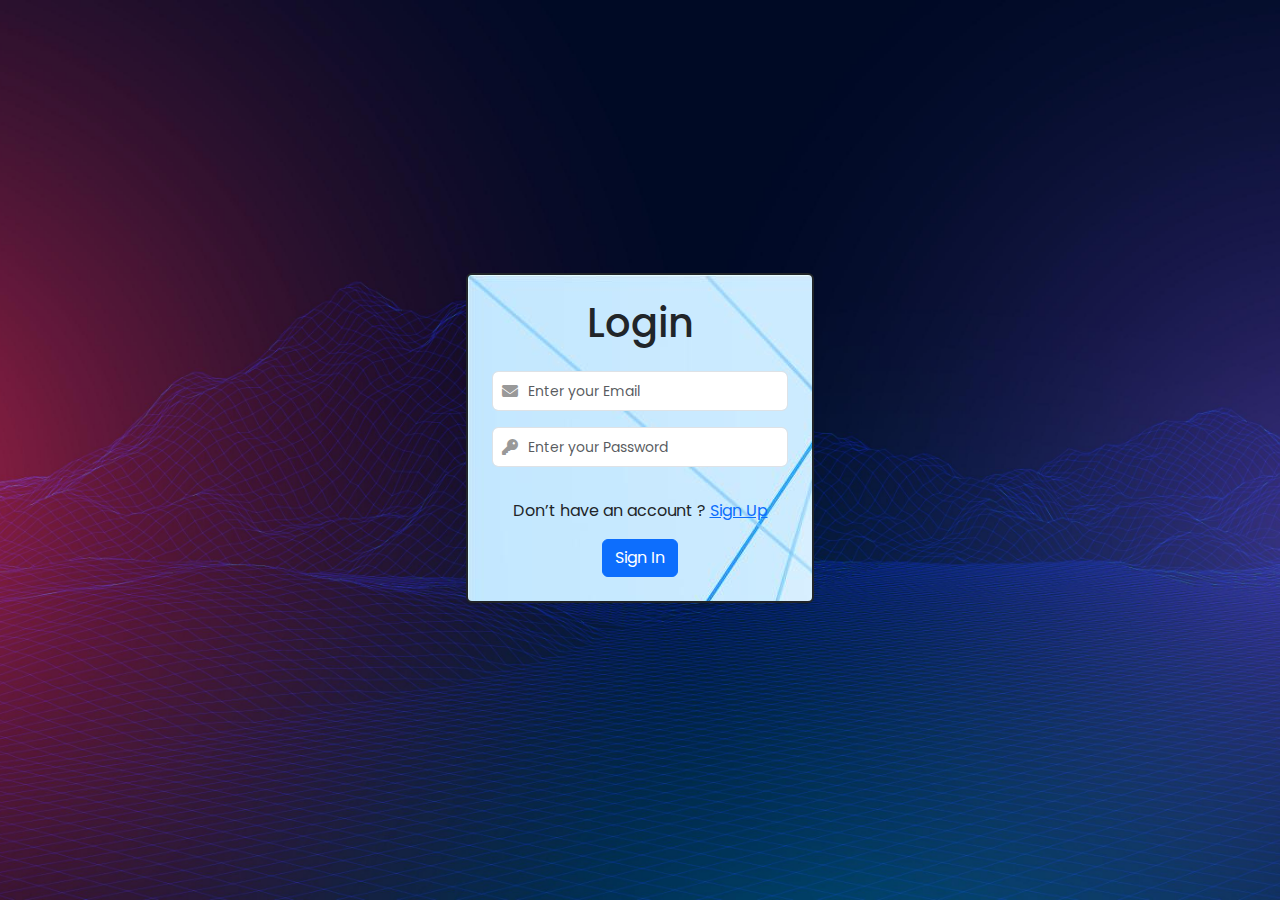
<file: index.html>
<html lang="en">
<head>
    <meta charset="UTF-8">
    <meta name="viewport" content="width=device-width, initial-scale=1.0">
    <title>Login</title>
    
     <!--  ?css  -->
    <link rel="stylesheet" href="css/bootstrap.min.css">
    <link rel="stylesheet" href="css/style.css">

    <!--! icon  -->
    <link rel="stylesheet" href="https://cdnjs.cloudflare.com/ajax/libs/font-awesome/6.7.2/css/all.min.css" integrity="sha512-Evv84Mr4kqVGRNSgIGL/F/aIDqQb7xQ2vcrdIwxfjThSH8CSR7PBEakCr51Ck+w+/U6swU2Im1vVX0SVk9ABhg==" crossorigin="anonymous" referrerpolicy="no-referrer" />

    <!--* fonts -->
    <link rel="preconnect" href="https://fonts.googleapis.com">
<link rel="preconnect" href="https://fonts.gstatic.com" crossorigin>
<link href="https://fonts.googleapis.com/css2?family=Pacifico&family=Poppins:ital,wght@0,100;0,200;0,300;0,400;0,500;0,600;0,700;0,800;0,900;1,100;1,200;1,300;1,400;1,500;1,600;1,700;1,800;1,900&family=Tagesschrift&display=swap" rel="stylesheet">
</head>
<body>
    
    <main class="w-75 m-auto ">
        <div class="container d-flex flex-column align-items-center justify-content-center vh-100 w-75">
            <div class="mb-4 bg-light p-4 rounded shadow-sm w-50 center-img">
                <h1 class="text-center mb-4">Login</h1>
                  <div class="input-icon mb-3">
                    <i class="fa-solid fa-envelope"></i>
                    <input id="sign-In-Email" class="form-control" placeholder="Enter your Email" type="email">
                  </div>
                  <div class="input-icon mb-3">
                    <i class="fa-solid fa-key"></i>
                    <input id="sign-In-Password" class="form-control" placeholder="Enter your Password" type="password">
                  </div>
                <div class="d-flex justify-content-center flex-column align-items-center">
                <p id="sign-In-Error" class="text-danger"></p>
                    <p class="text-sucsess">Don’t have an account ? <a class="text-sucsess" href="signup.html">Sign Up</a></p>
                <button id="sign-In-Button" class="btn btn-primary">Sign In</button>
            </div>
            </div>
        </div>
    </main>
    <script src="js/index.js"></script>
</body>
</html>
</file>
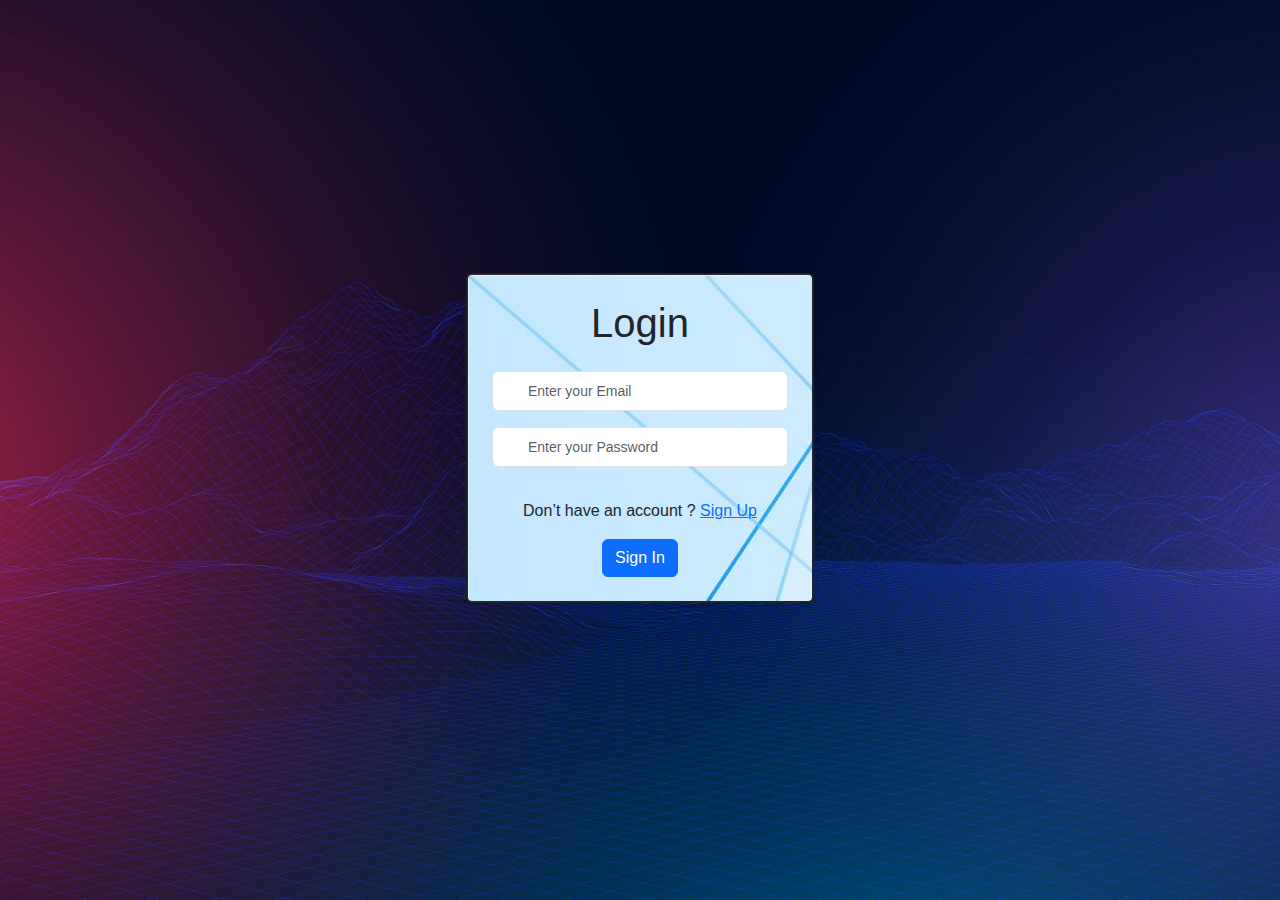
<file: main.html>
<html lang="en">
<head>
    <meta charset="UTF-8">
    <meta name="viewport" content="width=device-width, initial-scale=1.0">
    <title>Welcome</title>
    
     <!--  ?css  -->
    <link rel="stylesheet" href="css/bootstrap.min.css">
    <link rel="stylesheet" href="css/style.css">

    <!--! icon  -->
    <link rel="stylesheet" href="https://cdnjs.cloudflare.com/ajax/libs/font-awesome/6.7.2/css/all.min.css" integrity="sha512-Evv84Mr4kqVGRNSgIGL/F/aIDqQb7xQ2vcrdIwxfjThSH8CSR7PBEakCr51Ck+w+/U6swU2Im1vVX0SVk9ABhg==" crossorigin="anonymous" referrerpolicy="no-referrer" />
</head>
<body>
    <div class="container">
        <div class="d-flex justify-content-center">
            <navbar class="my-3 d-flex justify-content-between align-items-center w-75 ">
                <a href="#"><h1 class="text-center">Welcome</h1></a>
                <button id="log-Out-Button" class="btn btn-danger">Log Out</button>
            </navbar>
        </div>

        <div class="d-flex justify-content-center align-items-center vh-100 ">
            <div class="w-50 bg-welcome">
                <h1 class="text-center mb-3">Welcome <span id="user-Name"></span></h1>
                <p class="text-center">This is a simple welcome page after successful login.</p>
            </div>

        </div>
    </div>
    
    <script src="js/index.js"></script>
</body>
</html>
</file>
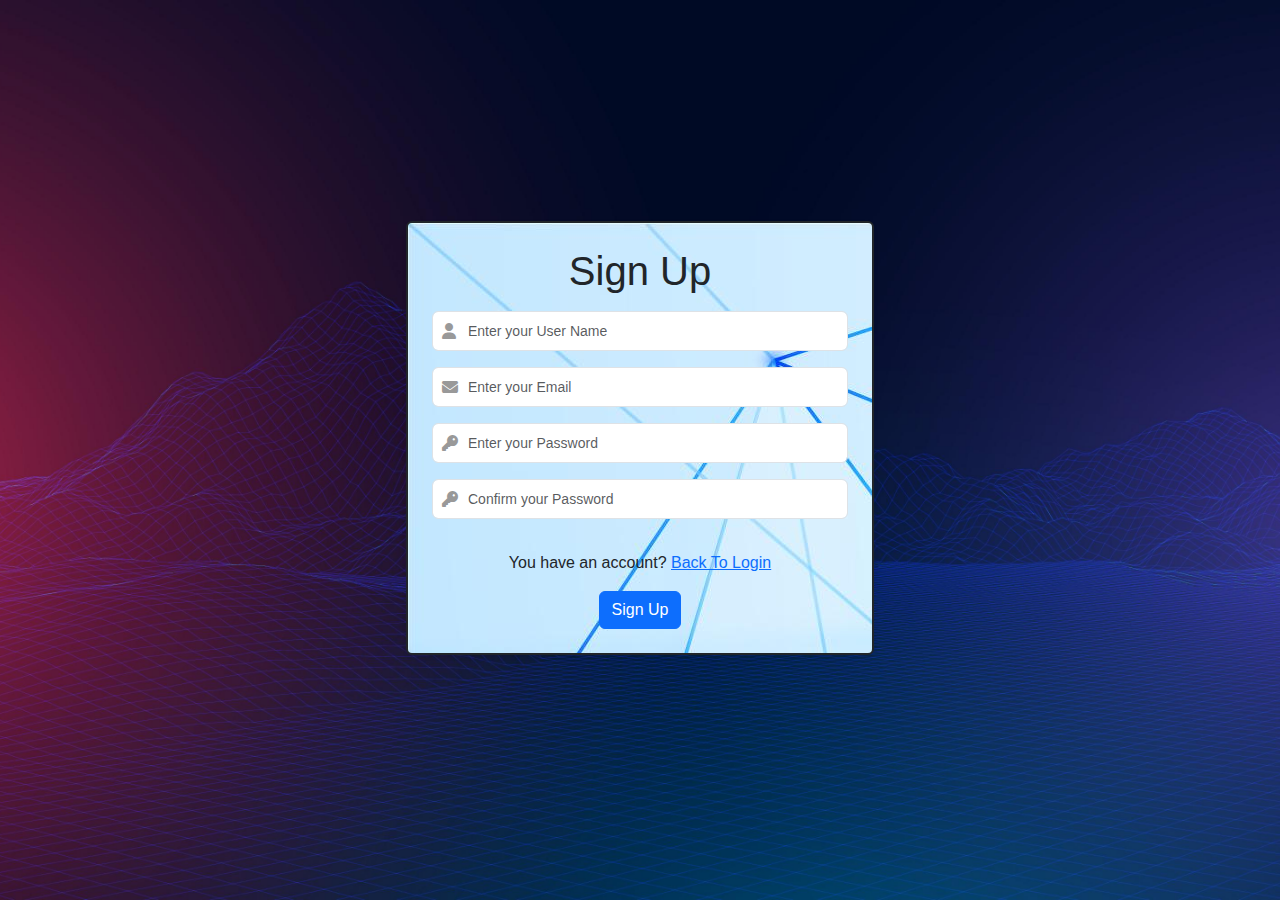
<file: signup.html>
<html lang="en">
<head>
    <meta charset="UTF-8">
    <meta name="viewport" content="width=device-width, initial-scale=1.0">
    <title>Sign Up</title>
    
     <!--  ?css  -->
    <link rel="stylesheet" href="css/bootstrap.min.css">
    <link rel="stylesheet" href="css/style.css">

    <!--! icon  -->
    <link rel="stylesheet" href="https://cdnjs.cloudflare.com/ajax/libs/font-awesome/6.7.2/css/all.min.css" integrity="sha512-Evv84Mr4kqVGRNSgIGL/F/aIDqQb7xQ2vcrdIwxfjThSH8CSR7PBEakCr51Ck+w+/U6swU2Im1vVX0SVk9ABhg==" crossorigin="anonymous" referrerpolicy="no-referrer" />
</head>
<body>
    
    <main>
        <div class="container d-flex flex-column align-items-center justify-content-center vh-100 w-75">
            <div class="mb-4 bg-light p-4 rounded shadow-sm w-50 center-img">
                <h1 class="text-center mb-3">Sign Up</h1>
                <div class="input-icon mb-3">
                    <i class="fa-solid fa-user"></i>
                    <input id="sign-Up-Username" class="form-control" placeholder="Enter your User Name" type="text">
                  </div>
                  <div class="input-icon mb-3">
                    <i class="fa-solid fa-envelope"></i>
                    <input id="sign-Up-Email" class="form-control" placeholder="Enter your Email" type="email">
                  </div>
                  <div class="input-icon mb-3">
                    <i class="fa-solid fa-key"></i>
                    <input id="sign-Up-Password" class="form-control" placeholder="Enter your Password" type="password">
                  </div>
                  <div class="input-icon mb-3">
                    <i class="fa-solid fa-key"></i>
                    <input id="sign-Up-Confirm-Password" class="form-control" placeholder="Confirm your Password" type="password">
                  </div>
                <div class="d-flex justify-content-center flex-column align-items-center">
                <p id="sign-Up-Error"></p>
                    <p class="text-sucsess">You have an account? <a class="text-sucsess" href="index.html">Back To Login</a></p>
                <button id="sign-Up-Button" class="btn btn-primary">Sign Up</button>
            </div>
            </div>
        </div>
    </main>
    <script src="js/index.js"></script>
</body>
</html>
</file>
<file: css/style.css>
*{
    margin: 0;
    padding: 0;
    box-sizing: border-box;
}

body{
    font-family: 'Poppins', sans-serif;
    background: url(../imgs/5630939.jpg);   
    background-size: cover;
    background-position: center;
    overflow: hidden;
    
}

navbar a{
    text-decoration: none;
  color: #212529;  
}


navbar{
  background: linear-gradient(90deg,rgba(36, 0, 2, 0.99) 0%, rgba(121, 9, 82, 1) 35%, rgb(4, 86, 145) 100%);
  box-shadow: -5px 2px 54px -9px rgba(0, 0, 0, 1);
  border-radius: .625rem;
  padding: 20px 40px 20px 40px;
}

.bg-welcome{
    background: linear-gradient(90deg,rgba(36, 0, 2, 99) 0%, rgba(121, 9, 82, 1) 35%, rgba(4, 86, 145 , 100) 100%);
    box-shadow: -5px 2px 54px -9px rgba(0, 0, 0, 1);
    border-radius: .625rem;
    padding: 30px;
    
}



.center-img{
    border: 2px solid;
    box-shadow: -5px 2px 54px -9px rgba(0, 0, 0, 1);
    border-radius: 100vh;
    background: url(../imgs/5153829.jpg);   

}

.input-error {
  border: 2px solid red !important;
}


.input-icon {
    position: relative;
  }


  
  .input-icon i {
    position: absolute;
    left: 10px;
    top: 50%;
    transform: translateY(-50%);
    color: #999;
    transition: color 0.3s;
  }
  
  .input-icon input {
    padding-left: 35px;
    height: 40px;
    font-size: 14px;
  }
  
  .input-icon input:hover + i,
  .input-icon input:focus + i {
    color: #007bff;
  }
</file>
